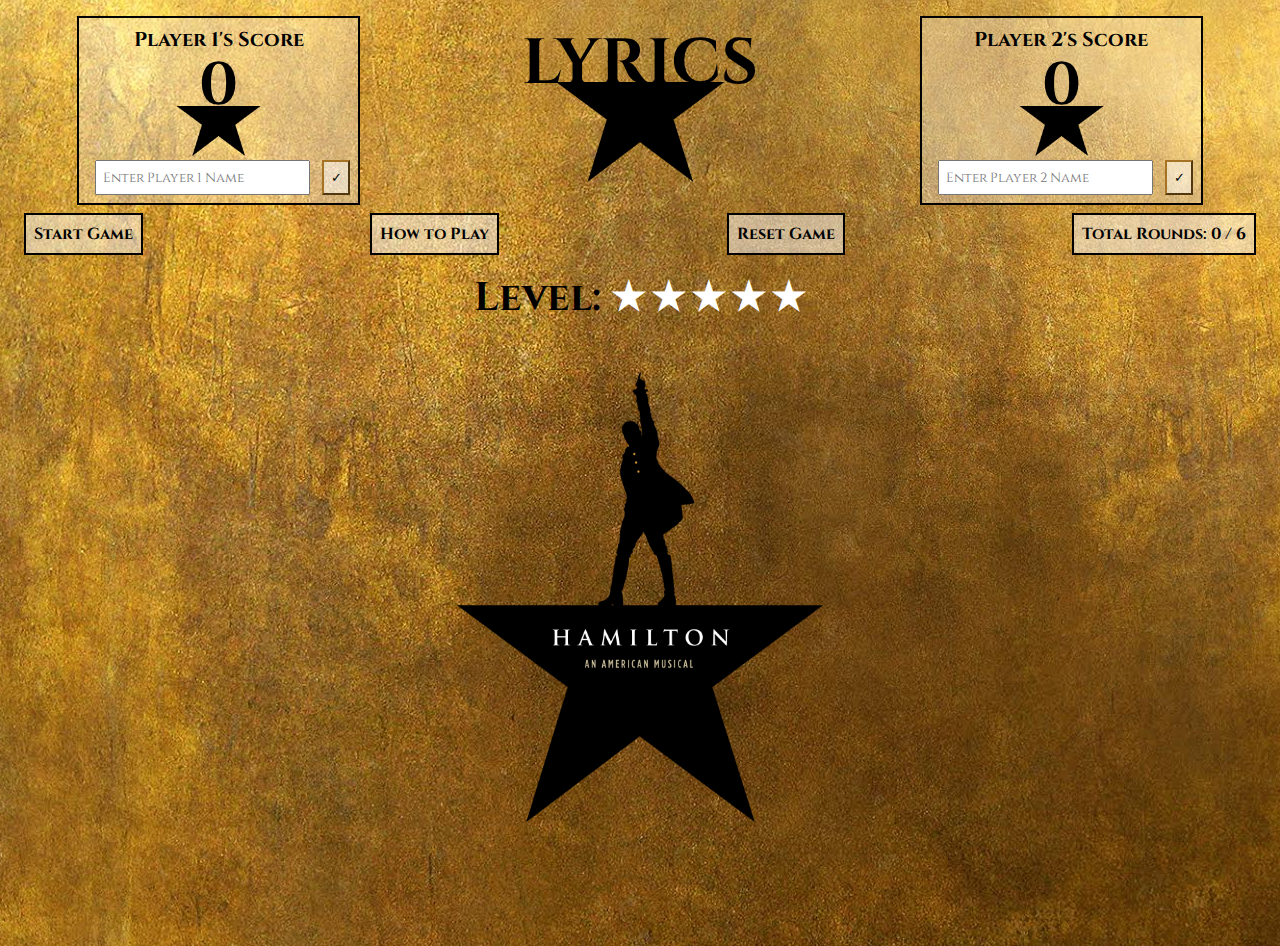
<file: lyrics/index.html>
<!DOCTYPE html>
<html>
  <head>
      <!-- FONTS -->
        <link href="https://fonts.googleapis.com/css?family=Cinzel" rel="stylesheet">
      <!-- CSS -->
        <link rel="stylesheet" href="css/style.css">
        <link href="[data-uri]" rel="icon" type="image/x-icon" />
      <!-- jQuery -->
        <script
        src="https://code.jquery.com/jquery-3.2.1.min.js"
        integrity="sha256-hwg4gsxgFZhOsEEamdOYGBf13FyQuiTwlAQgxVSNgt4="
        crossorigin="anonymous"></script>
      <!-- javascript -->
        <script src="js/app.js" charset="utf-8"></script>
      <meta charset="utf-8">
      <meta name="viewport" content="width=device-width, initial-scale=1.0">
      <title>Lyrics</title>
  </head>
  <body>
    <!-- PLAYER SCORES AND TITLE -->
    <header>
      <div id="player1-score">
        <p id="p1Name">Player 1's Score</p>
        <br>
        <p id = "score1" class="scoreNum">0</p>
        <img class = "halfstar" src="images/hamilton_halfstar.png"></img>
        <br>
        <form>
          <input type="text" placeholder="Enter Player 1 Name" id="inputP1">
        </form>
          <button id="checkP1">&#10003;</button>
      </div>
      <div id="titleLogo">
        <h1>LYRICS</h1>
        <img class = "titleStar" src="images/hamilton_halfstar.png"></img>
      </div>
      <div id="player2-score">
        <p id="p2Name">Player 2's Score</p>
        <br>
        <p id = "score2" class="scoreNum">0</p>
        <img class = "halfstar" src="images/hamilton_halfstar.png"></img>
        <br>
        <form>
          <input type="text" placeholder="Enter Player 2 Name" id="inputP2">
        </form>
          <button id="checkP2">&#10003;</button>
      </div>
    </header>
      <!-- HEADER NAVIGATION -->
      <nav id="nav">
        <div id="start-game">Start Game</div>
        <div id="how-to-play">How to Play</div>
        <div id="reset-game">Reset Game</div>
        <div id="turns">Total Rounds: 0 / 6 </div>
      </nav>
      <div id="levels">
        <h2 class="starsH2">Level: </h2>
        <h2 id="star1" class="stars">&#9733;</h2>
        <h2 id="star2" class="stars">&#9733;</h2>
        <h2 id="star3" class="stars">&#9733;</h2>
        <h2 id="star4" class="stars">&#9733;</h2>
        <h2 id="star5" class="stars">&#9733;</h2>
      </div>

      <!-- LEVELS AND QUESTIONS -->
      <main>

        <section id="container">
          <img id="main-logo" src = "images/hamilton_logo.png"></img>
          <div id="p1-questions" class="hidden"><br></div>
          <div id="p2-questions" class="hidden"><br></div>
        </section>

      </main>

  </body>
</html>
</file>
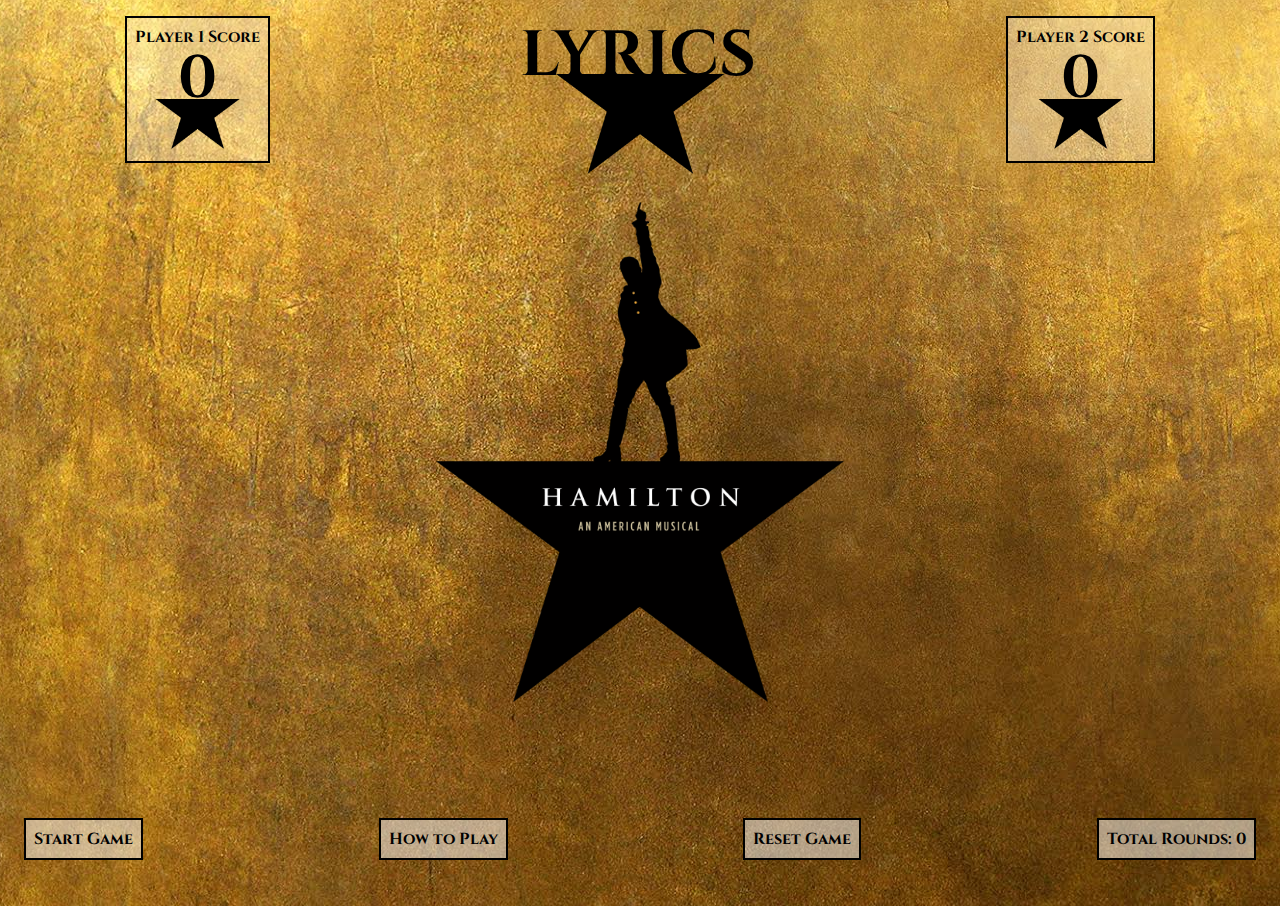
<file: unit1/index.html>
<!DOCTYPE html>
<html>
  <head>
    <!-- FONTS -->
    <link href="https://fonts.googleapis.com/css?family=Cinzel" rel="stylesheet">
    <!-- CSS -->
    <link rel="stylesheet" href="css/style.css">
    <!-- jQuery -->
    <script
  src="https://code.jquery.com/jquery-3.2.1.min.js"
  integrity="sha256-hwg4gsxgFZhOsEEamdOYGBf13FyQuiTwlAQgxVSNgt4="
  crossorigin="anonymous"></script>
  <!-- javascript -->
  <script src="js/app.js" charset="utf-8"></script>
    <meta charset="utf-8">
    <title>Lyrics</title>
        </head>
  <body>
    <header>
      <div id="player1-score">Player 1 Score<br><p id = "score1" class="scoreNum">0</p><img class = "halfstar" src="images/hamilton_halfstar.png"></img></div>
      <h1>LYRICS</h1>
      <img class = "titleStar" src="images/hamilton_halfstar.png"></img>
      <div id="player2-score">Player 2 Score<br><p id = "score2" class="scoreNum">0</p><img class = "halfstar" src="images/hamilton_halfstar.png"></img></div>
    </header>
    <main>
      <section id="container">
              <img id="main-logo" src = "images/hamilton_logo.png"></img>
        <div id="p1-questions" class="hidden"><br>
        </div>
        <div id="p2-questions" class="hidden"><br>
        </div>
      </section>
    </main>
    <footer>
      <div id="start-game">Start Game</div>
      <div id="how-to-play">How to Play</div>
      <div id="reset-game">Reset Game</div>
      <div id="turns">Total Rounds: 0 </div>
    </footer><br>

  </body>
</html>
</file>
<file: lyrics/css/style.css>
/*HTML <> TAGS*/
* {
  margin: 0;
  padding: 0.5em;
  font-family: 'Cinzel', serif;
}

body {
  background: url(../images/hamilton_background.jpeg) no-repeat center center fixed;
  font-weight: bold;
  text-align: center;
}

header {
  display: flex;
  justify-content: space-around;
  padding: 0;
  margin-top: 0;
}

h1 {
  font-size: 4em;
  margin-top: -.55em;
}

li {
  list-style: none;
}

li:hover {
  color: rgb(165,115,35);
}

section {
  display: flex;
  justify-content: space-around;
  width: calc(100%-1em);
  height: 100%;
  min-height: 550px;
  margin-top: 15px;
  text-align: center;
}

h3 {
  font-size: 2em;
  font-weight: bold;
  color: black;
  border: 2px solid black;
  text-align: center;
  background-color: rgba(256, 256, 256, .5);
}

h4 {
  font-size: 2.5em;
  font-weight: bold;
}

nav {
  display: flex;
  justify-content: space-between;
}

p {
  font-size: 1.25em;
}

form {
  display: inline;
}

button {
  background-color: rgba(256, 256, 256, .5);
  border-color: rgb(165,115,35);
  color: black;
  cursor: pointer;
}

/*ID AND CLASS*/
#p1-questions, #p2-questions {
  padding: .5em;
  border: 4px solid rgb(165,115,35);
  margin: 0 .5em;
  background-color: black;
  color: white;
  font-weight: normal;
  width: 40%;
}

#p1-questions {
  text-align: left;
}

#p2-questions {
  text-align: right;
}

#player1-score, #player2-score {
  border: 2px solid black;
  text-align: center;
  background-color: rgba(256, 256, 256, .3);
  margin-bottom: auto;
}

#start-game, #how-to-play, #reset-game, #turns {
  border: 2px solid black;
  text-align: center;
  background-color: rgba(256, 256, 256, .5);
}

#start-game, #how-to-play, #reset-game {
  cursor: pointer;
}

#score1, #score2 {
  text-align: center;
  font-size: 60px;
  margin-bottom: -50px;
  margin-top: -40px;
  padding-top: 10px;
}

#answers, #answersP2 {
  border-top: 4px solid rgb(165,115,35);
  font-size: .75em;
  padding-top: 2em;
}

#answersP2 {
  text-align: right;
}

#main-logo {
  height: 450px;
  position: absolute;
  margin-top: 0;
}

#close {
  color: rgb(165,115,35);
  font-size: 2em;
  font-weight: bold;
  position: relative;
  cursor: pointer;
}

#howTo {
    border: 2px solid black;
    text-align: center;
    background-color: white;
    position: absolute;
    width: 75%;
    margin-top: 3em;
}

#p1Name, #p2Name {
  padding: 0;
}

.halfstar {
  height: 50px;
  padding-top: 0;
  margin-bottom: -10px;
}

.titleStar {
  height: 100px;
  margin-top: -65px;
}

.track {
  font-size: .5em;
  margin-top: 0px;
}

.question {
  font-size: 1.75em;
}

.answer {
  font-size: 1em;
}

.scoreNum {
  animation-name: blackgold;
  animation-duration: 3s;
  animation-timing-function: ease-in;
}

@keyframes blackgold { /*ANIMATION FOR .scoreNum*/
  0%    {color: rgb(165,115,35)}
  100%  {color: black}
}

.stars {
  font-size: 2.5em;
  display: inline;
  padding: 0;
  color: white;

}

.starsH2 {
  font-size: 2.5em;
  display: inline;
  padding: 0;
  color: black;
}

.stars:hover {
  color: black;
}

.starsEnd {
  font-size: 2.5em;
  display: inline;
  padding: 0;
  color: black;
  cursor: pointer;
}

.correctP1, .correctP2 {
  color: rgb(165,115,35);
  width: 95%;
  background-color: black;
  font-size: 1em;
  padding: 0;
}

.correctP1 {
  text-align: left;
}

.correctP2 {
  text-align: right;
  padding-right: 1em;
    margin-left: 1em;
}

.hidden {
  visibility: hidden;
}

/*RESPONSIVE*/

@media (max-width: 750px) {
  body {
    font-size: 15px;
  }
  header {
    display: block;
  }
  nav {
    flex-direction: column;
    width: 35%;
    margin: 0 auto;
    align-items: center;
}
  #score1, #score2 {
    font-size: 20px;
  }
  #player1-score, #player2-score {
    width: 225px;
    margin: 0 auto;
  }
  #start-game, #how-to-play, #reset-game, #turns {
    margin-bottom: 1%;
    width: 200px;
  }
  #titleLogo {
    height: 75px;
  }
  section {
    flex-wrap: wrap;
    justify-content: space-around;
  }
  #p1-questions, #p2-questions {
    width: 90%;
  }
  #main-logo {
    height: 250px;
    position: absolute;
    margin-top: 0;
  }
  .titleStar {
    visibility: collapse;
  }
  p {
    font-size: 1em;
    margin-top: .25em;
  }
  .halfstar {
    visibility: collapse;
  }
}
</file>
<file: unit1/css/style.css>
/*HTML <> TAGS*/
* {
    /*FOR TESTING*/
  /*border: 1px solid red;*/
    /*FOR TESTING*/
  margin: 0;
  padding: 0.5em;
  font-family: 'Cinzel', serif;
}

body {
  background: url(../images/hamilton_background.jpeg) no-repeat center center fixed;
  font-weight: bold;
  text-align: center;
}

header {
  display: flex;
  justify-content: space-around;
  padding: 0;
  margin-top: 0;
}

h1 {
  font-size: 4em;
  margin-top: -.55em;
}

li {
  list-style: none;
}

li:hover {
  color: rgb(165,115,35);
}

section {
  display: flex;
  justify-content: space-around;
  width: calc(100%-1em);
  height: 100%;
  min-height: 600px;
  margin-top: 15px;
  text-align: center;
}

h3 {
  font-size: 2em;
  font-weight: bold;
  color: black;
  border: 2px solid black;
  text-align: center;
  background-color: rgba(256, 256, 256, .5);
}

h4 {
  font-size: 2.5em;
  font-weight: bold;
}

footer {
  display: flex;
  justify-content: space-between;
}

p {
  font-size: 1.25em;
}

/*ID AND CLASS*/
#p1-questions, #p2-questions {
  padding: .5em;
  border: 4px solid rgb(165,115,35);
  margin: 0 .5em;
  background-color: black;
  color: white;
  font-weight: normal;
  width: 40%;
}

#p1-questions {
  text-align: left;
}

#p2-questions {
  text-align: right;
}

#player1-score, #player2-score {
  border: 2px solid black;
  text-align: center;
  background-color: rgba(256, 256, 256, .3);
}

#start-game, #how-to-play, #reset-game, #turns {
  border: 2px solid black;
  text-align: center;
  background-color: rgba(256, 256, 256, .5);
}

#start-game, #how-to-play, #reset-game {
  cursor: pointer;
}

#score1, #score2 {
  text-align: center;
  font-size: 60px;
  margin-bottom: -50px;
  margin-top: -40px;
}

#answers, #answersP2 {
  border-top: 4px solid rgb(165,115,35);
  font-size: .75em;
  padding-top: 2em;
}

#answersP2 {
  text-align: right;
}

#main-logo {
  height: 500px;
  position: absolute;
}

#close {
  color: rgb(165,115,35);
  font-size: 2em;
  font-weight: bold;
  position: relative;
}

#howTo {
    border: 2px solid black;
    text-align: center;
    background-color: white;
    position: absolute;
    width: 50%;
    margin-top: 3em;
  }

.halfstar {
  height: 50px;
  padding-top: 0;
  margin-bottom: -10px;
}

.titleStar {
  position: absolute;
  height: 100px;
  margin-top: 50px;
}

.track {
  font-size: .5em;
  margin-top: 0px;
}

.question {
  font-size: 1.75em;
}

.answer {
  font-size: 1em;
}

.scoreNum {

}

.correctP1, .correctP2 {
  color: rgb(165,115,35);
  width: 95%;
  background-color: black;
  font-size: 1em;
  padding: 0;
}

.correctP1 {
  text-align: left;
}

.correctP2 {
  text-align: right;
  padding-right: 1em;
    margin-left: 1em;
}

.hidden {
  visibility: hidden;
}
</file>
